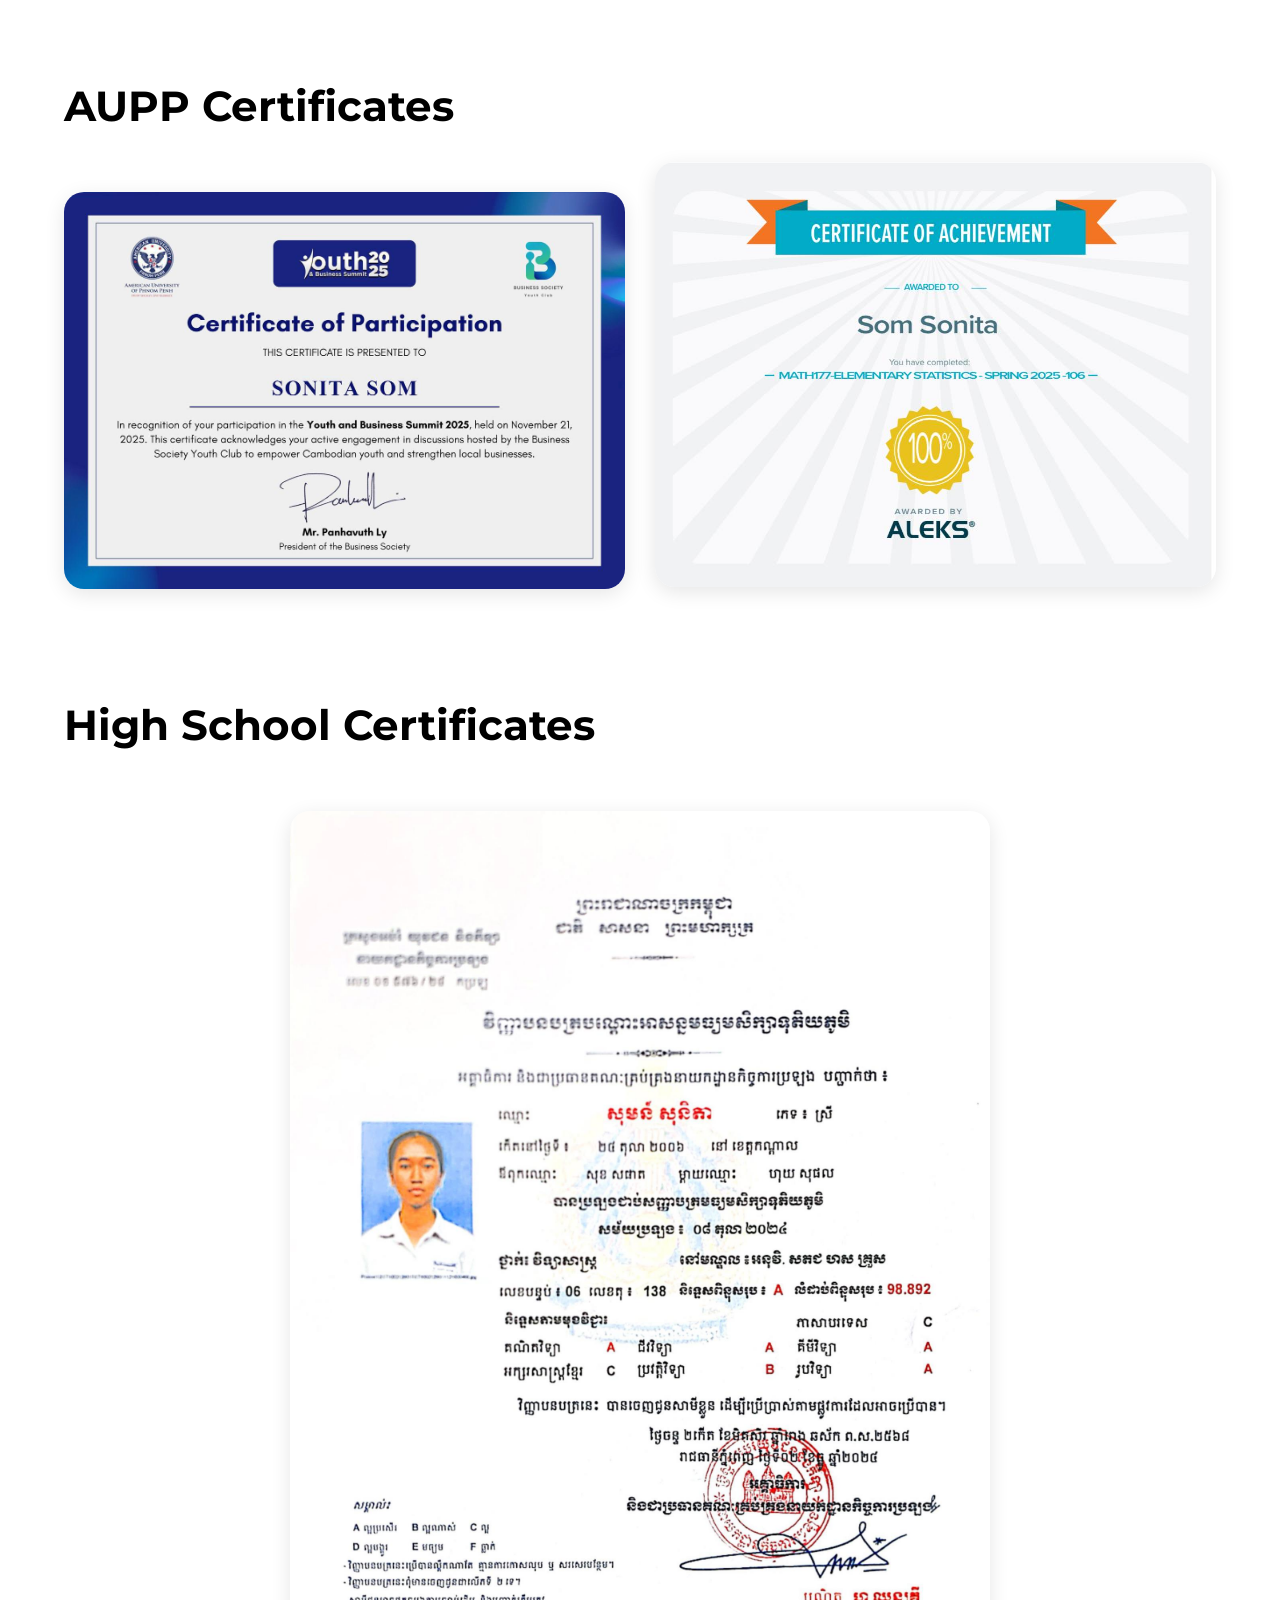
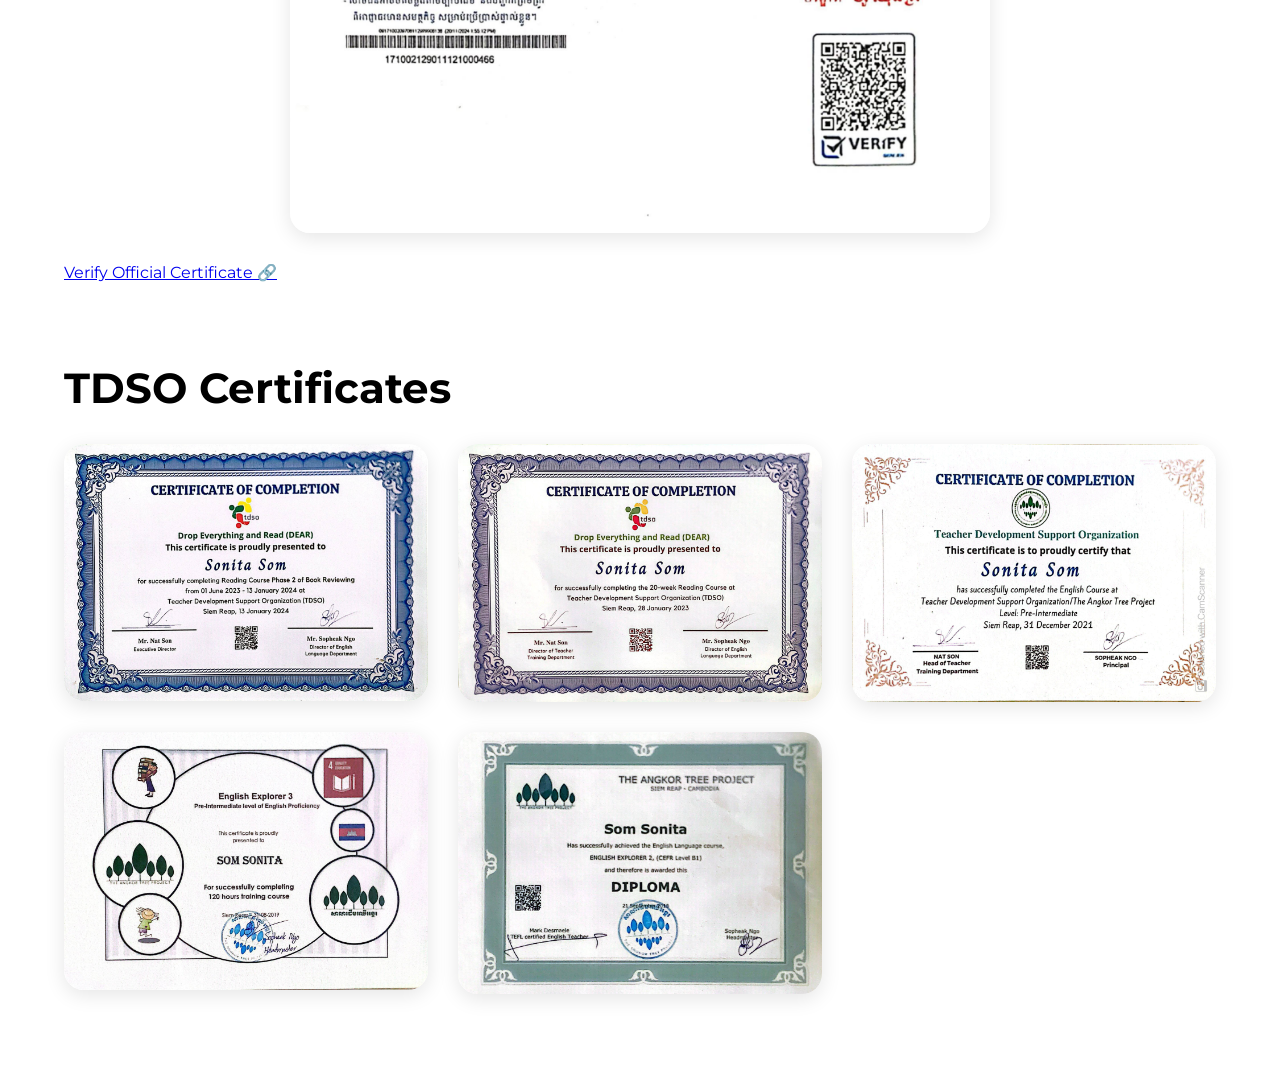
<file: education/certificates.html>
<!DOCTYPE html>
<html lang="en">
<head>
  <meta charset="UTF-8">
  <title>Certificates</title>
  <link rel="stylesheet" href="/style.css">
</head>

<body>

<div class="certificate-page">

    <!-- AUPP -->

    <section id="aupp" class="certificate-section">

        <h1>AUPP Certificates</h1>

        <div class="certificate-grid">

            <img src="certificates/aupp1.jpg" alt="Aupp Certificate" class="certificate-img">
            <!-- <img src="certificates/aupp2.jpg"> -->
            <img src="certificates/aupp2.jpg">

        </div>

    </section>

    <!-- HIGH SCHOOL -->

    <section id="highschool" class="certificate-section">

        <h1>High School Certificates</h1>

        <div class="certificate-grid">
                    
            <img src="certificates/10jan.jpg" alt="10 January Certificate" class="certificate-img">     

        </div>
         <a href="https://verify.gov.kh/verify/Y3HpwkcXSxqrEPuxDgcqQ?key=000988baa052e99e90f26b8ad91e8c08a13adb7e8dcc52c5aa801a98061f0751"
                target="_blank" class="verify-link"> Verify Official Certificate 🔗
                </a>
    </section>

    <!-- TDSO -->

    <section id="tdso" class="certificate-section">

        <h1>TDSO Certificates</h1>

        <div class="certificate-grid">

            <img src="certificates/tdso1.jpg">
            <img src="certificates/tdso2.jpg">
            <img src="certificates/tdso3.jpg">
            <img src="certificates/tdso4.jpg">
            <img src="certificates/tdso5.jpg">
            

        </div>

    </section>

</div>

</body>
</html>
</file>
<file: style.css>
/* Import font */
@import url('https://fonts.googleapis.com/css2?family=Montserrat:wght@400;500;600&display=swap');

*{
  margin: 0;
  padding: 0;
  box-sizing: border-box;
}

body{
  font-family: 'Montserrat', sans-serif;
}

/* ================= HEADER ================= */

header{
  display: flex;
  align-items: center;
  justify-content: space-between;
  padding: 15px 20px;
  background: #fff;
  position: relative;
  position:sticky;
  top:0;
  z-index:1000;
  box-shadow:0 2px 12px rgba(0,0,0,0.05);
}

/* ================= LOGO ================= */

.logo{
  display: flex;
  align-items: center;
  text-decoration: none;
}

.logo-name{
  margin: 0 10px;
  font-size: 30px;
  color: #6a1b9a;
  font-family: cursive;
}

.grey-color,
.grey-logo{
  color: #777;
  font-size: 28px;
}

/* ================= MENU ================= */

.menu{
  display: flex;
  align-items: center;
  gap: 35px;
  list-style: none;
}

.menu li a{
  text-decoration: none;
  color: #111;
  font-size: 20px;
  font-family: 'Montserrat', sans-serif;
  transition: color 0.3s ease;
}

.menu li a:hover{
  color: grey;
}

/* ================= TOGGLE SWITCH ================= */

.switch{
  position: relative;
  display: inline-block;
  width: 55px;
  height: 28px;
}

.switch input{
  opacity: 0;
  width: 0;
  height: 0;
}

.slider{
  position: absolute;
  inset: 0;
  background: #ddd;
  border-radius: 50px;
  cursor: pointer;
  transition: 0.3s;
}

.slider::before{
  content: "☀️";
  position: absolute;
  height: 22px;
  width: 22px;
  left: 3px;
  top: 3px;
  background: white;
  border-radius: 50%;
  display: flex;
  align-items: center;
  justify-content: center;
  transition: 0.3s;
  font-size: 12px;
}

.switch input:checked + .slider{
  background: #444;
}

.switch input:checked + .slider::before{
  transform: translateX(27px);
  content: "🌙";
}

/* ================= BURGER MENU ================= */

.menu-btn{
  display: none;
}

.menu-icon{
  display: none;
  cursor: pointer;
  padding: 28px 20px;
}

.navicon{
  width: 20px;
  height: 3px;
  background: #111;
  position: relative;
  display: block;
  transition: 0.3s;
}

.navicon::before,
.navicon::after{
  content: "";
  position: absolute;
  width: 100%;
  height: 100%;
  background: #111;
  transition: 0.3s;
}

.navicon::before{
  top: -8px;
}

.navicon::after{
  top: 8px;
}

/* ================= RESPONSIVE ================= */

@media (max-width: 750px){

  .header{
    flex-wrap: wrap;
  }

  .menu-icon{
    display: block;
    z-index: 1001;
  }

  .menu{
    position: absolute;
    top: 100%;
    left: 0;

    width: 100%;
    background: white;

    display: flex;
    flex-direction: column;
    align-items: flex-start;

    gap: 20px;

    max-height: 0;
    overflow: hidden;

    padding: 0 20px;

    transition: max-height 0.3s ease, padding 0.3s ease;
  }

  .menu li{
    width: 100%;
  }

  .menu li a{
    display: block;
    width: 100%;
    font-size: 18px;
    padding: 10px 0;
  }

  .menu-btn:checked ~ .menu{
    max-height: 600px;
    padding: 20px;
  }

  /* Burger animation */

  .menu-btn:checked ~ .menu-icon .navicon{
    background: transparent;
  }

  .menu-btn:checked ~ .menu-icon .navicon::before{
    transform: rotate(45deg);
    top: 0;
  }

  .menu-btn:checked ~ .menu-icon .navicon::after{
    transform: rotate(-45deg);
    top: 0;
  }
}


/* ================= HERO SECTION ================= */


.hero{
  width:90%;
  margin:0 auto;
  padding:40px 0 80px;
}

.greeting-main{
  display:flex;
  align-items:center;
  justify-content:space-between;
  gap:60px;
}

/* ================= LEFT SIDE ================= */

.greeting-text-div{
  flex: 1;
}

.greeting-text{
  font-size: 75px;
  font-weight: 700;
  color: #000;
  line-height: 1.2;
  margin-bottom: 25px;
}

.greeting-text-p{
  font-size: 32px;
  line-height: 1.5;
  color: #6c757d;
  max-width: 700px;
  margin-bottom: 35px;
}

/* ================= IMAGE ================= */

.my-image-div{
  flex:0 0 380px;
  display:flex;
  justify-content:center;
}

.my-image-div img{
  width:100%;
  max-width:420px;
  aspect-ratio:1/1;
  object-fit:cover;

  border-radius:50%;

  border:6px solid #fff;

  box-shadow:
    0 15px 35px rgba(0,0,0,0.15);

  transition:.4s ease;
}

.my-image-div img:hover{
  transform:translateY(-8px);
}

.my-image-div{
  position:relative;
}

.my-image-div::before{
  content:"";
  position:absolute;

  width:350px;
  height:350px;

  background:#6a1b9a;
  border-radius:50%;

  filter:blur(90px);

  opacity:0.15;

  z-index:-1;
}


/* ================= SOCIAL ICONS ================= */

.social-media-div{
  display: flex;
  align-items: center;
  gap: 15px;
  margin-bottom: 45px;
}

.icon-button{
  width: 55px;
  height: 55px;
  border-radius: 50%;
  display: flex;
  align-items: center;
  justify-content: center;

  color: white;
  text-decoration: none;
  font-size: 22px;

  transition: transform 0.3s ease;
}

.icon-button:hover{
  transform: translateY(-5px);
}

/* icon colors */

.github{
  background: #333;
}

.linkedin{
  background: #0077b5;
}

.google{
  background: #ea4335;
}

.facebook{
  background: #1877f2;
}

.telegram{
  background: #229ED9;
}
.call{
  background: #28a745;
}

/* ================= BUTTONS ================= */

.button-greeting-div{
  display: flex;
  align-items: center;
  gap: 25px;
  flex-wrap: wrap;
}

.main-button{
  display: inline-block;
  background: #6a1b9a;
  color: white;
  text-decoration: none;

  padding: 18px 30px;
  border-radius: 8px;

  text-transform: uppercase;
  font-weight: 600;
  font-size: 16px;

  transition: 0.3s ease;
}

.main-button:hover{
  background: #52127a;
}

/* ================= RESPONSIVE ================= */

@media (max-width: 950px){

  .greeting-main{
    flex-direction: column-reverse;
    text-align: center;
  }

  .greeting-text{
    font-size: 52px;
  }

  .greeting-text-p{
    font-size: 24px;
    max-width: 100%;
  }

  .social-media-div{
    justify-content: center;
  }

  .button-greeting-div{
    justify-content: center;
  }

  .my-image-div img{
    max-width: 450px;
  }
}

@media (max-width: 600px){

  .hero{
    padding: 50px 20px;
  }

  .greeting-text{
    font-size: 42px;
  }

  .greeting-text-p{
    font-size: 20px;
  }

  .icon-button{
    width: 48px;
    height: 48px;
    font-size: 18px;
  }

  .main-button{
    width: 100%;
    text-align: center;
  }
}


/* ===== SOCIAL ICONS ===== */
.social-icons img {
  width: 40px;
  margin-right: 10px;
  transition: 0.3s;
}

.social-icons img:hover {
  transform: scale(1.15);
}



/* ===== BUTTONS ===== */
.buttons {
  margin-top: 30px;
}

.btn {
  display: inline-block;
  padding: 14px 28px;
  background: #6c2bd9;
  color: white;
  text-decoration: none;
  border-radius: 8px;
  margin-right: 15px;
  font-weight: 600;
}

.btn-outline {
  background: transparent;
  border: 2px solid #6c2bd9;
  color: #6c2bd9;
}

.btn:hover {
  opacity: 0.9;
}

/* ================= SKILLS SECTION ================= */

.main{
    width:90%;
    margin:5rem auto;
}

.skills-main-div{
    display:flex;
    align-items:center;
    justify-content:space-between;

    gap:60px;

    width:100%;

    margin-bottom:50px;
}
/* ================= LEFT SIDE ================= */

.skills-image-div{
    flex:1;
    display:flex;
    justify-content:center;
    
}

.skills-image-div img{
    width:100%;
    max-width:450px;

    animation:float 4s ease-in-out infinite;
    border-radius: 30px;
}

@keyframes float{

    0%{
        transform:translateY(0px);
    }

    50%{
        transform:translateY(-15px);
    }

    100%{
        transform:translateY(0px);
    }
}


/* ================= RIGHT SIDE ================= */

.skills-text-div{
    flex:1;
}

/* HEADING */

.skills-heading{
    font-size:56px;
    font-weight:700;
    color:#111;

    margin-bottom:20px;

    line-height:1.2;
}

/* SUBTITLE */

.skills-text-subtitle{
    font-size:20px;
    line-height:1.8;

    color:rgb(134, 142, 150);

    margin-bottom:35px;

    max-width:600px;
}

/* ================= SKILL ICONS ================= */

.dev-icon{
    display:flex;
    flex-wrap:wrap;

    gap:20px;

    padding:0;
    margin:0 0 40px 0;

    list-style:none;
}

/* EACH CARD */

.software-skills-inline{
    width:120px;
    height:120px;

    background:#fff;

    border-radius:20px;

    display:flex;
    flex-direction:column;

    align-items:center;
    justify-content:center;

    box-shadow:0 5px 18px rgba(0,0,0,0.08);

    transition:0.3s ease;
}

/* HOVER */

.software-skills-inline:hover{
    transform:translateY(-8px);
}

/* ICON */

.software-skills-inline i{
    font-size:45px;
    margin-bottom:12px;
}

/* TEXT */

.software-skills-inline p{
    font-size:15px;
    font-weight:600;

    margin:0;
}

/* ICON COLORS */

.fa-html5{
    color:#e34f26;
}

.fa-css3-alt{
    color:#1572b6;
}

.fa-js{
    color:#f7df1e;
}

.fa-python{
    color:#3776ab;
}

.fa-microsoft{
    color:#5e5e5e;
}

/* ================= BULLET TEXT ================= */

.skills-text{
    display:flex;
    align-items:flex-start;

    gap:12px;

    font-size:18px;
    line-height:1.8;

    color:#555;

    margin-bottom:18px;
}

/* ================= EDUCATION SECTION ================= */

.education-section{
    width:90%;
    margin:6rem auto;
}

.education-heading{
    font-size:56px;
    font-weight:700;

    color:#111;

    margin-bottom:50px;
}

/* CONTAINER */

.education-card-container{
    display:flex;
    flex-direction:column;

    gap:30px;
}

/* ================= CARD ================= */

.education-card{
    display:flex;
    align-items:center;

    gap:30px;

    background:#fff;

    padding:30px;

    border-radius:20px;

    box-shadow:0 5px 20px rgba(0,0,0,0.08);

    transition:0.3s ease;

    animation:slideLeft 1s ease;
}

/* HOVER */

.education-card:hover{
    transform:translateY(-6px);
}

/* ================= LEFT IMAGE ================= */

.education-card-left{
    flex-shrink:0;
}

.education-roundedimg{
    width:110px;
    height:110px;

    object-fit:cover;

    border-radius:20px;

    border:4px solid #f2f2f2;
}

/* ================= RIGHT TEXT ================= */

.education-card-right{
    flex:1;
}

.education-text-school{
    font-size:28px;
    font-weight:700;

    color:#111;

    margin-bottom:10px;
}

.education-text-subHeader{
    font-size:20px;
    font-weight:600;

    color:#6a1b9a;

    margin-bottom:10px;
}

.education-text-duration{
    font-size:16px;
    color:#777;

    margin-bottom:12px;
}

.education-text-desc{
    font-size:17px;
    line-height:1.7;

    color:#555;
}

/* ================= SEPARATOR LINE ================= */

.education-card-border{
    width:100%;
    height:2px;

    background:linear-gradient(
        to right,
        transparent,
        #d6d6d6,
        transparent
    );

    margin-top:25px;
}

/* ================= ANIMATION ================= */

@keyframes slideLeft{

    from{
        opacity:0;
        transform:translateX(-80px);
    }

    to{
        opacity:1;
        transform:translateX(0);
    }
}

/* ================= RESPONSIVE ================= */

@media (max-width:768px){

    .education-heading{
        font-size:42px;
        text-align:center;
    }

    .education-card{
        flex-direction:column;
        text-align:center;
    }

    .education-roundedimg{
        width:90px;
        height:90px;
    }

    .education-text-school{
        font-size:24px;
    }

    .education-text-subHeader{
        font-size:18px;
    }
}

/*==========Education========*/

.education-card{
    display:flex;
    align-items:center;
    justify-content:space-between;

    gap:25px;

    background:#fff;

    padding:30px;

    border-radius:24px;

    margin-bottom:30px;

    box-shadow:0 5px 20px rgba(0,0,0,0.06);

    animation:slideLeft 1s ease;
}


.education-card-left{
    flex-shrink:0;
}

.education-roundedimg{
    width:120px;
    height:120px;

    object-fit:cover;

    border-radius:20px;
}

.education-card-right{
    flex:1;
}



@keyframes slideLeft{

    from{
        opacity:0;
        transform:translateX(-80px);
    }

    to{
        opacity:1;
        transform:translateX(0);
    }
}

/* CERTIFICATE ICON */

.certificate-link{
    width:80px;
    height:80px;

    display:flex;
    align-items:center;
    justify-content:center;

    text-decoration:none;

    background:#f3ebfa;

    border-radius:14px;

    font-size:30px;

    transition:0.3s ease;
}


.certificate-link:hover{
    background:#6a1b9a;
    color:white;

    transform:translateY(-4px);
}

/* HOVER */


.certificate-link:hover{
    background:#6a1b9a;

    transform:translateY(-3px) scale(1.05);
}


.certificate-page{
    width:90%;
    margin:5rem auto;
}

.certificate-section{
    margin-bottom:80px;
}

.certificate-section h1{
    font-size:42px;
    margin-bottom:30px;
}

.certificate-grid{
    display:grid;

    grid-template-columns:
    repeat(auto-fit,minmax(300px,1fr));

    gap:30px;
}

.certificate-grid img{
    width:100%;

    border-radius:20px;

    box-shadow:0 5px 20px rgba(0,0,0,0.1);

    transition:0.3s ease;
}

.certificate-img{
    width: 100%;
    max-width: 700px;

    display: block;

    margin: 30px auto;

    border-radius: 12px;

    box-shadow: 0 5px 20px rgba(0,0,0,0.15);
}



.certificate-grid img:hover{
    transform:scale(1.03);
}


/*====== EXPERIENCE SECTION ======*/

.experience-container{
    width:90%;
    margin:6rem auto;
}

.experience-heading{
    font-size:56px;
    font-weight:700;
    margin-bottom:50px;
    text-align:center;
}

/* GRID */

.experience-grid{
    display:grid;

    grid-template-columns:repeat(3,1fr);

    gap:30px;
}

/* CARD */

.experience-card-div{
    background:#fff;

    border-radius:22px;

    overflow:hidden;

    box-shadow:0 8px 25px rgba(0,0,0,0.08);

    transition:0.35s ease;
}

/* HOVER */

.experience-card-div:hover{
    transform:translateY(-10px);
}

/* BANNER */

.experience-banner{
    height:260px;

    display:flex;
    align-items:center;
    justify-content:center;

    background:#f8f8f8;
}

.experience-banner img{
    max-width:100%;
    max-height:100%;

    object-fit:contain;
}

/* TEXT AREA */

.experience-text-details{
    padding:25px;
}

/* ROLE */

.experience-text-role{
    font-size:24px;
    margin-bottom:10px;
}

/* DATE */

.experience-text-date{
    color:#6a1b9a;

    font-size:15px;

    margin-bottom:15px;
}

/* DESCRIPTION */

.experience-text-dec{
    color:#666;

    line-height:1.7;
}

/* RESPONSIVE */

@media(max-width:950px){

    .experience-grid{
        grid-template-columns:1fr 1fr;
    }
}

@media(max-width:650px){

    .experience-grid{
        grid-template-columns:1fr;
    }

    .experience-heading{
        font-size:40px;
    }
}
/* ===== Footer ===== */
.footer{
    width:90%;
    margin:80px auto 20px;

    padding-top:25px;

    border-top:1px solid #e5e5e5;

    text-align:center;
}

.footer p{
    color:#777;
    margin:8px 0;
}

.footer-name{
    font-size:14px;
    color:#999;
}
</file>
